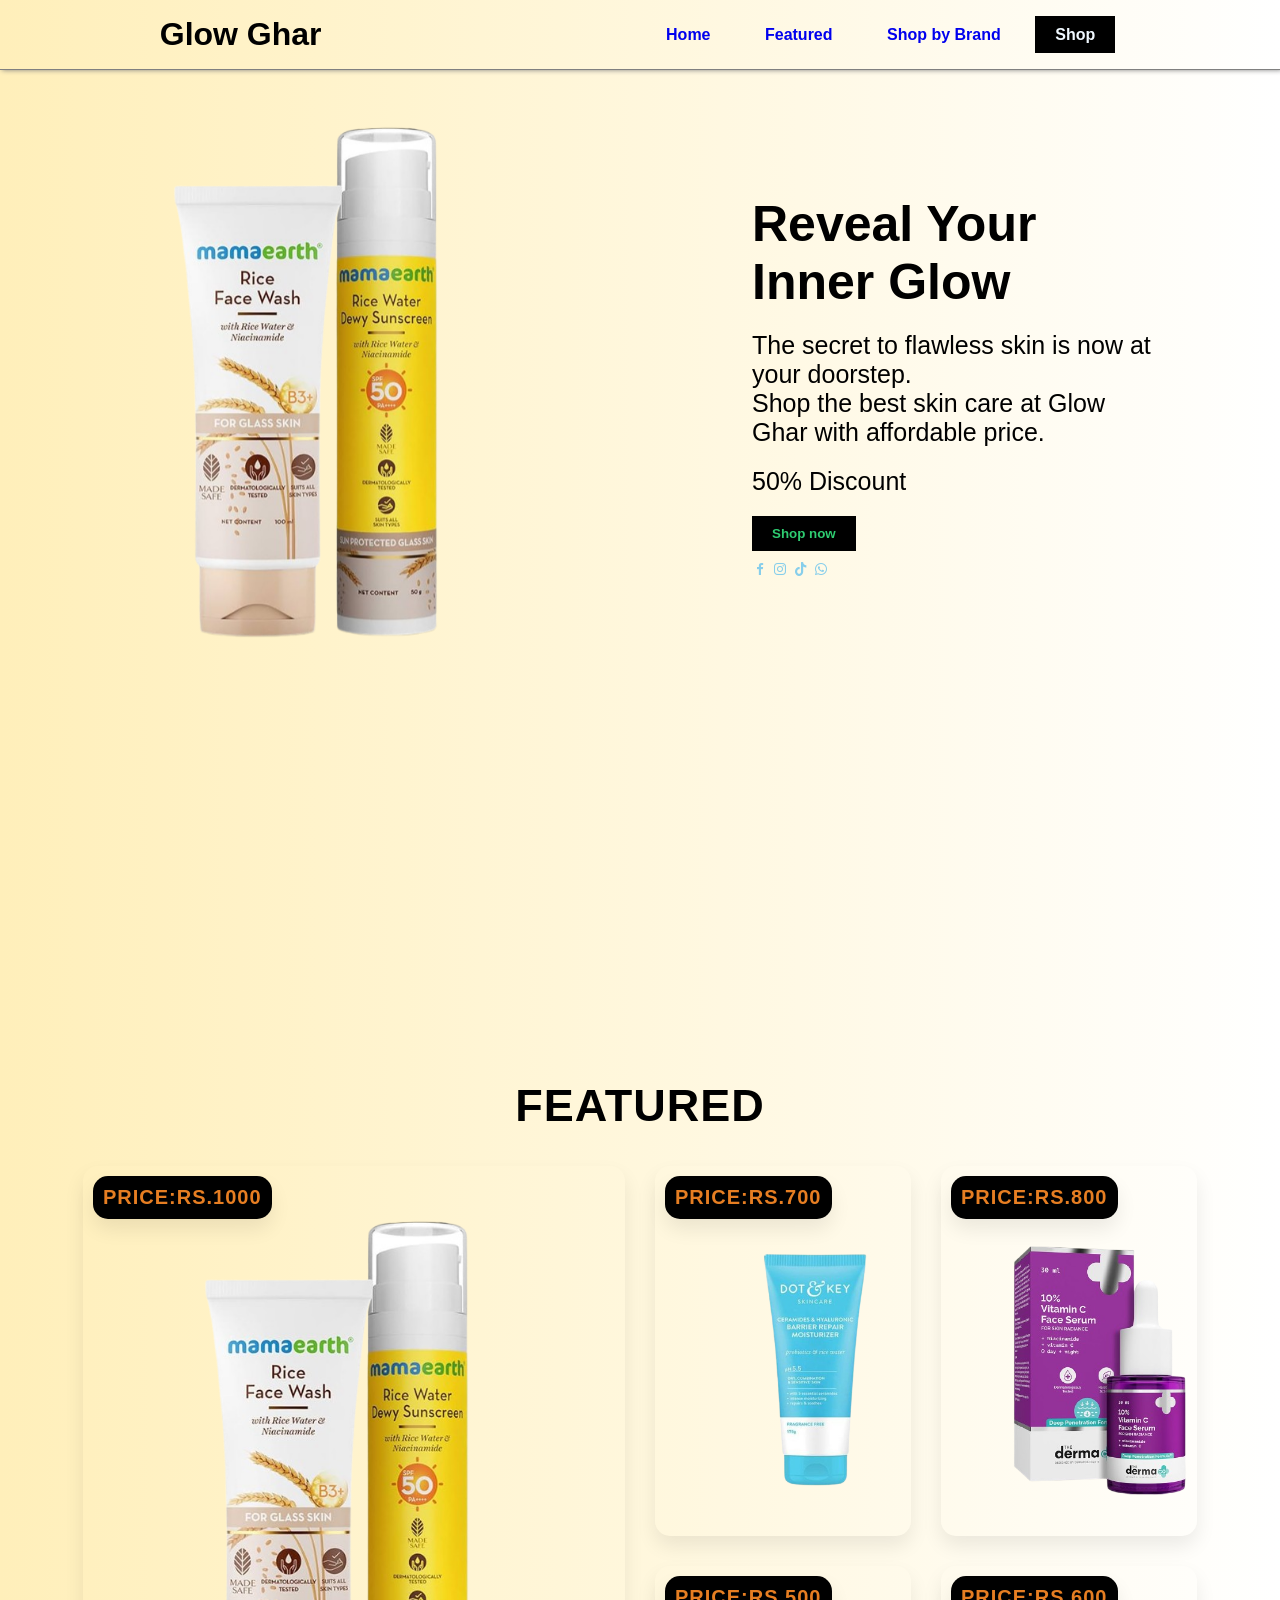
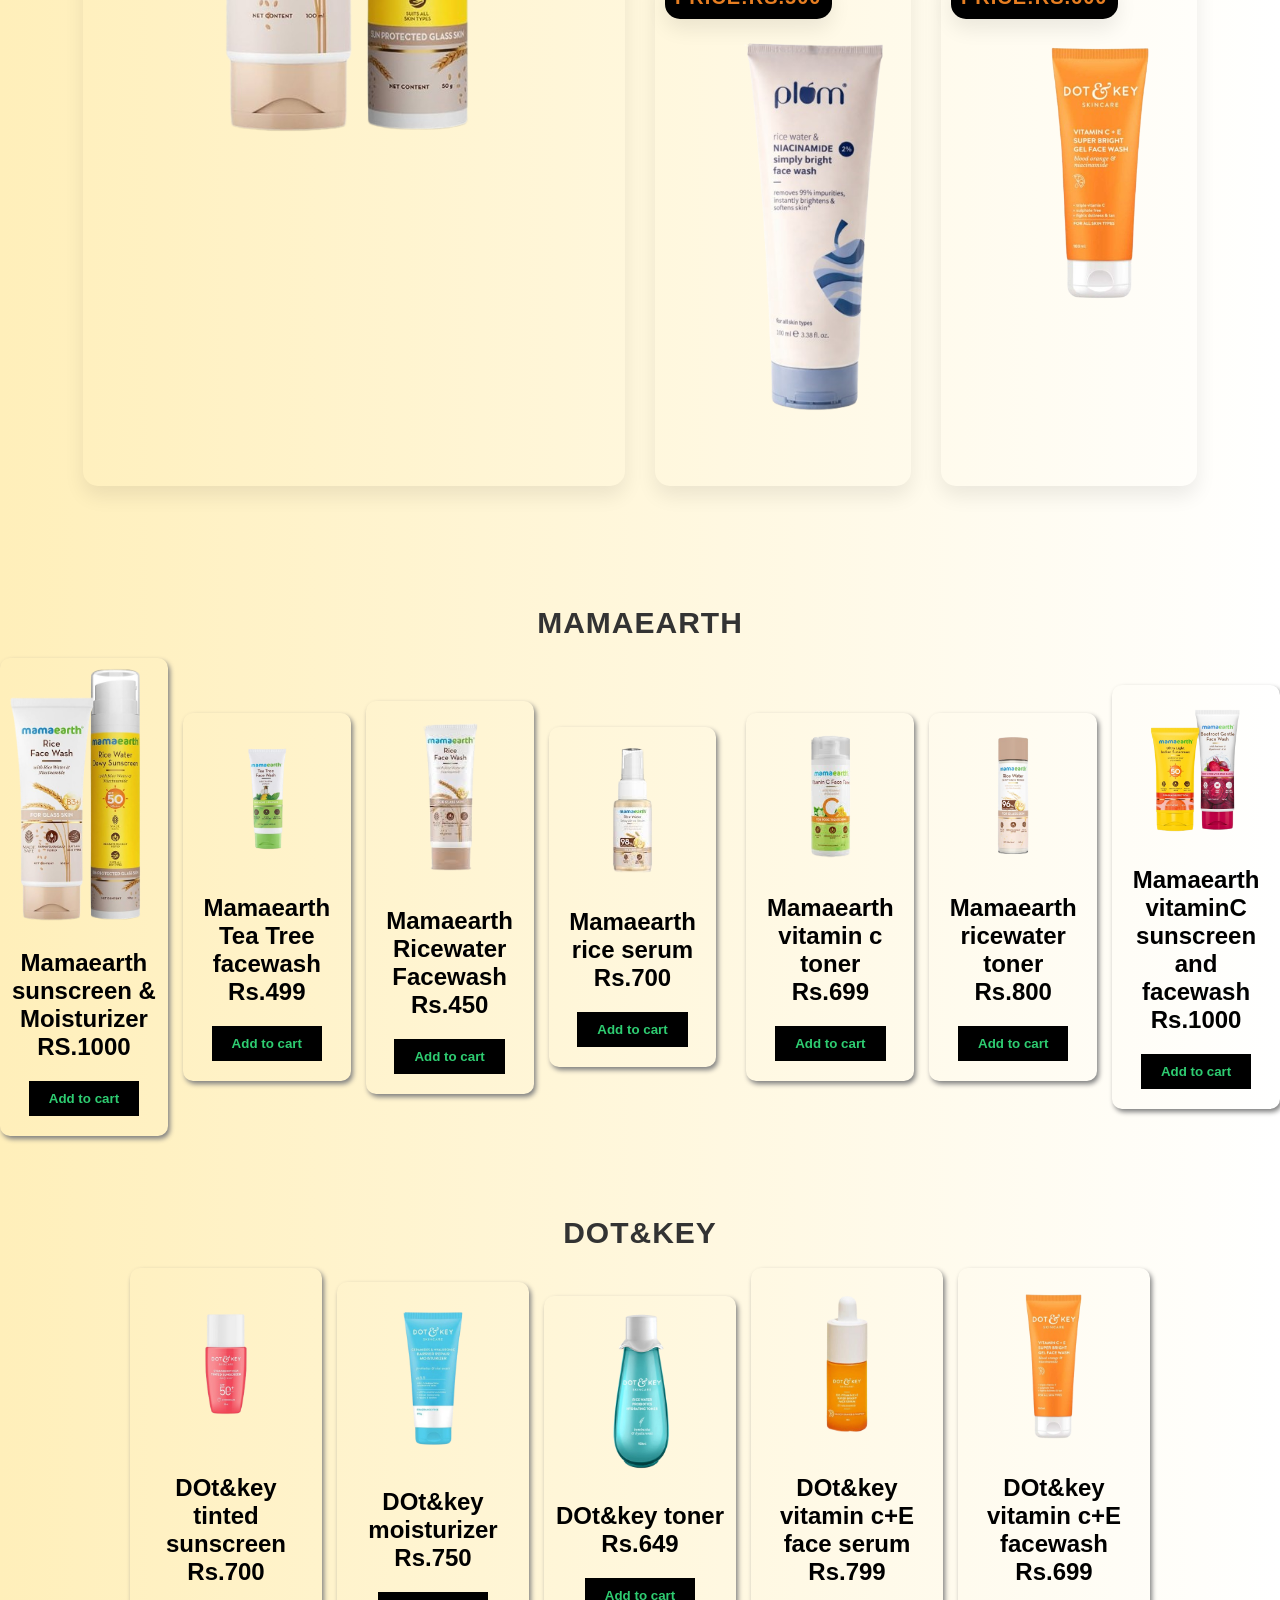
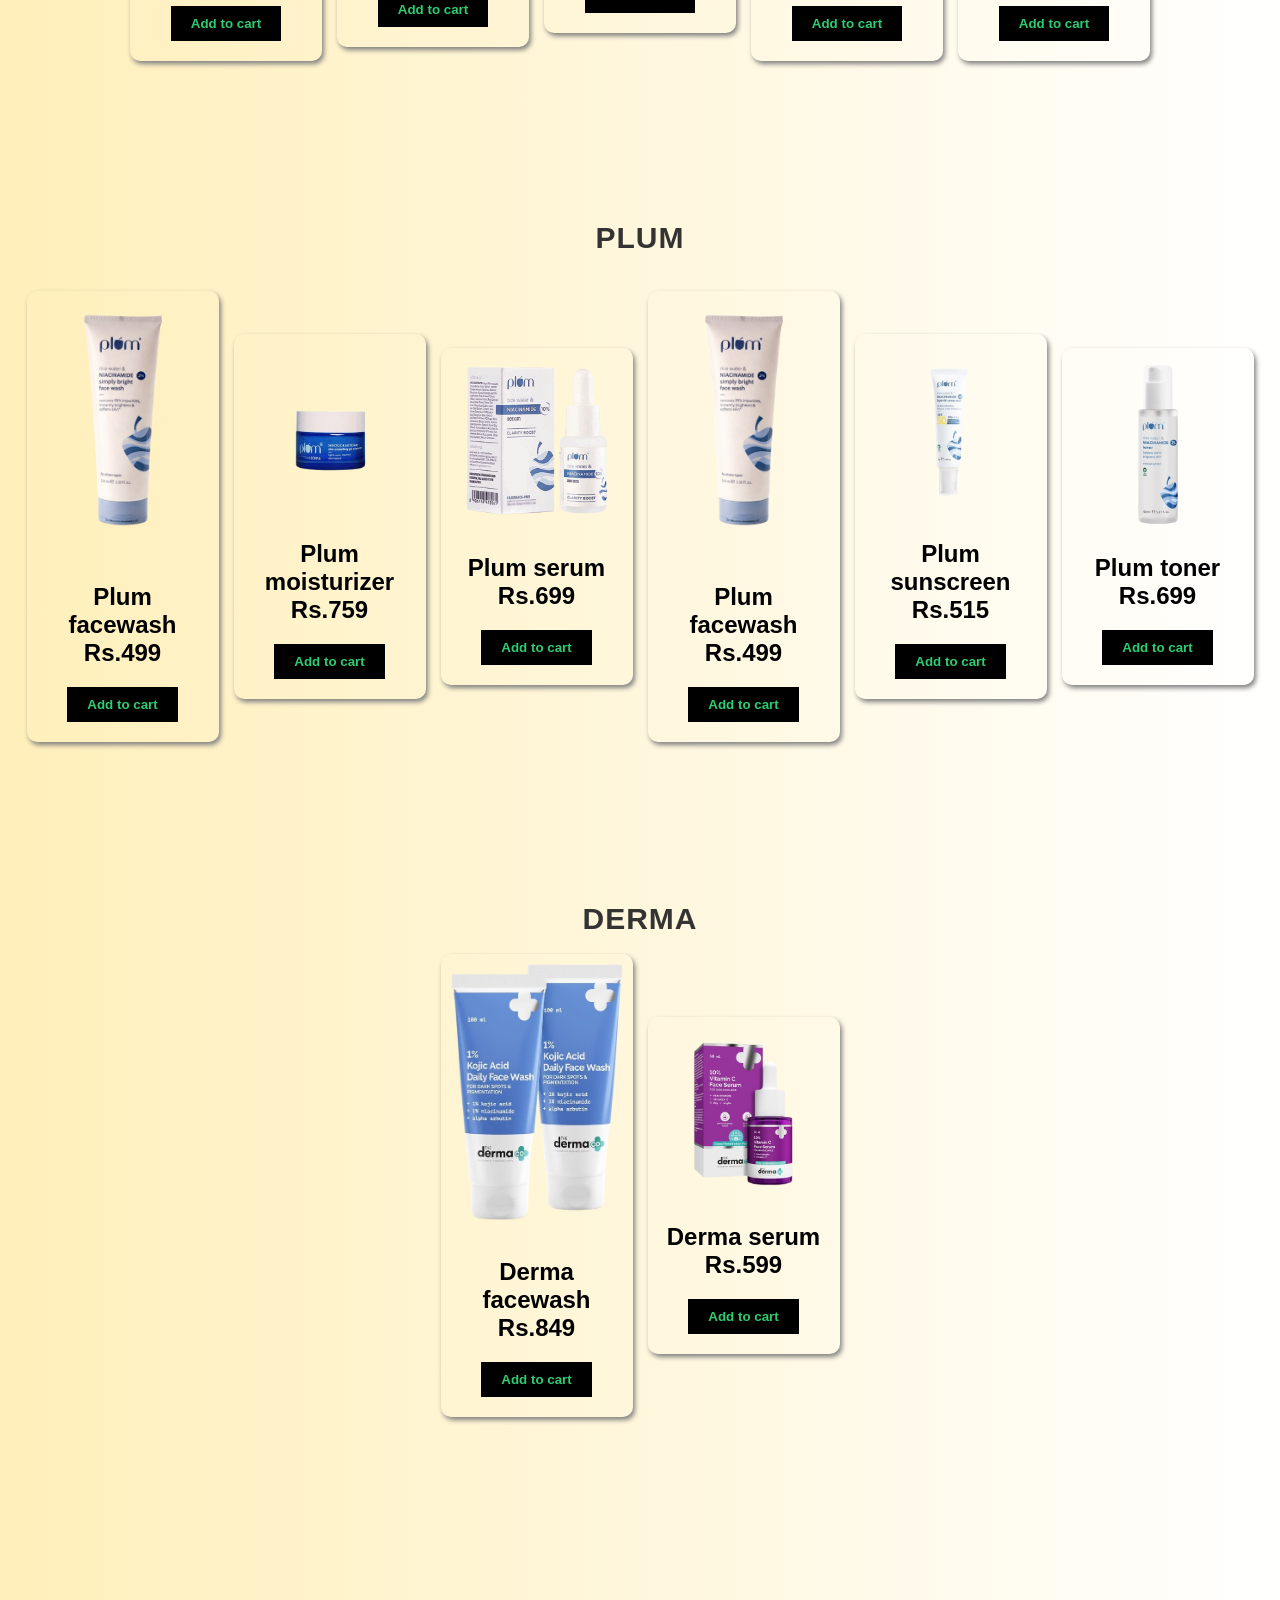
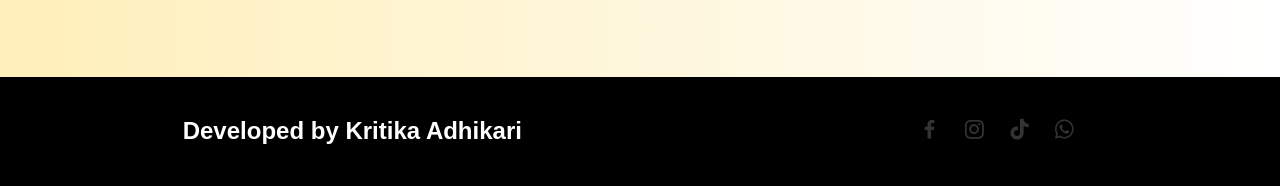
<file: index.html>
<!DOCTYPE html>
<html lang="en">
<head>
    <meta charset="UTF-8">
    <meta name="viewport" content="width=device-width, initial-scale=1.0">
    <title>E-commerce website</title>
    <link rel="stylesheet" href="style.css">
      <link href='https://unpkg.com/boxicons@2.1.4/css/boxicons.min.css' rel='stylesheet'>
</head>
<body>
        <div class="container" id="home">
        <div class="nav">
            <div class="logo">Glow Ghar</div>
            <div class="menu">
            <a href="#home">Home</a>
            <a href="#Featured">Featured</a>
             <a href="#Brand">Shop by Brand</a>
             
             <a href="#Shop">Shop</a>
             </div>
             </div>
             <div class="body">
             <div class="left">
                <img src="mamaearthh.png" alt="mamaearth">
                </div>
                <div class="right">
                    <h1>Reveal Your Inner Glow</h1>
                    <p>The secret to flawless skin is now at your doorstep.<br>Shop the best skin care at Glow Ghar with affordable price.</p>
                    <p>50% Discount</p>
                    <button class="btn">Shop now</button><br>
                    <a href="#"><i class="bx bxl-facebook"></i></a>
                    <a href="#"><i class="bx bxl-instagram"></i></a>
                    <a href="#"><i class="bx bxl-tiktok"></i></a>
                    <a href="#"><i class="bx bxl-whatsapp"></i></a>
                    </div>
                    </div>
             </div>
             <section id="Featured">
                <h1>Featured</h1> <br>
                <div class="wrapper">
                    <div class="box-1">
                        <div class="price">Price:RS.1000</div>
                    <img src="mamaearthh.png" alt="mamaearth">
                    
                </div>
                <div>
                    <div class="price">Price:RS.700</div>
                    <img src="dot & key mois.png" alt="moisturizer">
                </div>
                <div>
                    <div class="price">Price:RS.800</div>
                    <img src="derma_face_serum.png" alt="Serum">
                </div>
                <div>
                    <div class="price">Price:RS.500</div>
                    <img src="plum_face.png" alt="facewash">
                </div>
                <div>
                    <div class="price">Price:RS.600</div>
                    <img src="dot_and_kwy__vitamin_c_+_E_facewash.png" alt="toner" >
                </div>
                </div>
            </div>
             </section>

             <section id="Brand">
                <div id="mamaearth" class="brand-group">
                <h1 class="brand-title">Mamaearth</h1><br>
                <div class="man-row">
                    <div class="man-box">
                    <img src="mamaearthh.png" alt="">
                    <h2>Mamaearth sunscreen & Moisturizer<br>RS.1000</h2>
                    <button class="btn" >Add to cart</button>
                    </div>

                    <div class="man-box">
                    <img src="mamaearth_facewash.png" alt="">
                    <h2>Mamaearth Tea Tree facewash <br>Rs.499</h2>
                    <button class="btn" >Add to cart</button>
                    </div>

                    <div class="man-box">
                    <img src="mamaearth_rice_fashwash.png" alt="">
                    <h2>Mamaearth Ricewater Facewash<br>Rs.450</h2>
                    <button class="btn" >Add to cart</button>
                    </div>

                    <div class="man-box">
                    <img src="serum_mamaearth.png" alt="">
                    <h2>Mamaearth rice serum <br>Rs.700</h2>
                    <button class="btn" >Add to cart</button>
                    </div> <br>

                    <div class="man-box">
                    <img src="toner_mama_vit_c.png" alt="">
                    <h2>Mamaearth vitamin c toner <br>Rs.699</h2>
                    <button class="btn" >Add to cart</button>
                    </div>
                    <div class="man-box">
                    <img src="toner_maama_rice facewash.png" alt="">
                    <h2>Mamaearth ricewater toner <br>Rs.800</h2>
                    <button class="btn" >Add to cart</button>
                    </div>
                    <div class="man-box">
                    <img src="suns_and_facewash_mamaearth.png" alt="">
                    <h2>Mamaearth vitaminC sunscreen and facewash <br>Rs.1000</h2>
                    <button class="btn" >Add to cart</button>
                    </div>
                    </div>
                    </div>
                    
                    
                    <div id="dot" class="brand-block">
                        <h1 >Dot&key</h1><br>
                        <div class="man-row">
                        <div class="man-box">
                    <img src="dot_and_kei_tinted_sunscreen.png" alt="">
                    <h2>DOt&key tinted sunscreen<br>Rs.700</h2>
                    <button class="btn" >Add to cart</button>
                    </div>
                    <div class="man-box">
                    <img src="dot & key mois.png" alt="">
                    <h2>DOt&key moisturizer<br>Rs.750</h2>
                    <button class="btn" >Add to cart</button>
                    </div>
                    <div class="man-box">
                    <img src="dot_and_key_toner__rice_water.png" alt="">
                    <h2>DOt&key toner<br>Rs.649</h2>
                    <button class="btn" >Add to cart</button>
                    </div>
                    <div class="man-box">
                    <img src="dot_and_key_vitamin_c_+E_face_serum.png" alt="">
                    <h2>DOt&key vitamin c+E face serum<br>Rs.799</h2>
                    <button class="btn" >Add to cart</button>
                    </div>
                    <div class="man-box">
                    <img src="dot_and_kwy__vitamin_c_+_E_facewash.png" alt="">
                    <h2>DOt&key vitamin c+E facewash<br>Rs.699</h2>
                    <button class="btn" >Add to cart</button>
                    </div>
                    
                    </div>
                    </div>
                    <div id="plum" class="brand-title">
                        <h1 >Plum</h1><br> <br>
                        <div class="man-row">
                        <div class="man-box">
                    <img src="plum_face.png" alt="">
                    <h2>Plum facewash<br>Rs.499</h2>
                    <button class="btn" >Add to cart</button>
                    </div>

                    
                        <div class="man-box">
                    <img src="plum_moisturizer.png" alt="">
                    <h2>Plum moisturizer<br>Rs.759</h2>
                    <button class="btn" >Add to cart</button>
                    </div>

                    
                        <div class="man-box">
                    <img src="plum_serum.png" alt="">
                    <h2>Plum serum<br>Rs.699</h2>
                    <button class="btn" >Add to cart</button>
                    </div>
                    
                        <div class="man-box">
                    <img src="plum_face.png" alt="">
                    <h2>Plum facewash<br>Rs.499</h2>
                    <button class="btn" >Add to cart</button>
                    </div>

                    
                        <div class="man-box">
                    <img src="plum_sun.png" alt="">
                    <h2>Plum sunscreen<br>Rs.515</h2>
                    <button class="btn" >Add to cart</button>
                    </div>

                    
                        <div class="man-box">
                    <img src="plum_toner.png" alt="">
                    <h2>Plum toner<br>Rs.699</h2>
                    <button class="btn" >Add to cart</button>
                    </div>
                    </div>
                    </div>

                    <div id="derma" class="brand-title">
                        <h1 >Derma</h1><br>
                        <div class="man-row">

                        <div class="man-box">
                    <img src="derma_facewash.png" alt="">
                    <h2>Derma facewash<br>Rs.849</h2>
                    <button class="btn" >Add to cart</button>
                    </div>
                    
                        <div class="man-box">
                    <img src="derma_face_serum.png" alt="">
                    <h2>Derma serum<br>Rs.599</h2>
                    <button class="btn" >Add to cart</button>
                    </div>
                    </div>
                    </div>
                    </section>
                    

                    <section id="footer">
                <h2>Developed by Kritika Adhikari</h2>
                <div class="icon">
                <a href="#"><i class="bx bxl-facebook"></i></a>
                    <a href="#"><i class="bx bxl-instagram"></i></a>
                    <a href="#"><i class="bx bxl-tiktok"></i></a>
                    <a href="#"><i class="bx bxl-whatsapp"></i></a>
                    </div>

             </section>
               

                     

                    
                    
             </section>
               

              


        
</body>
</html>
</file>
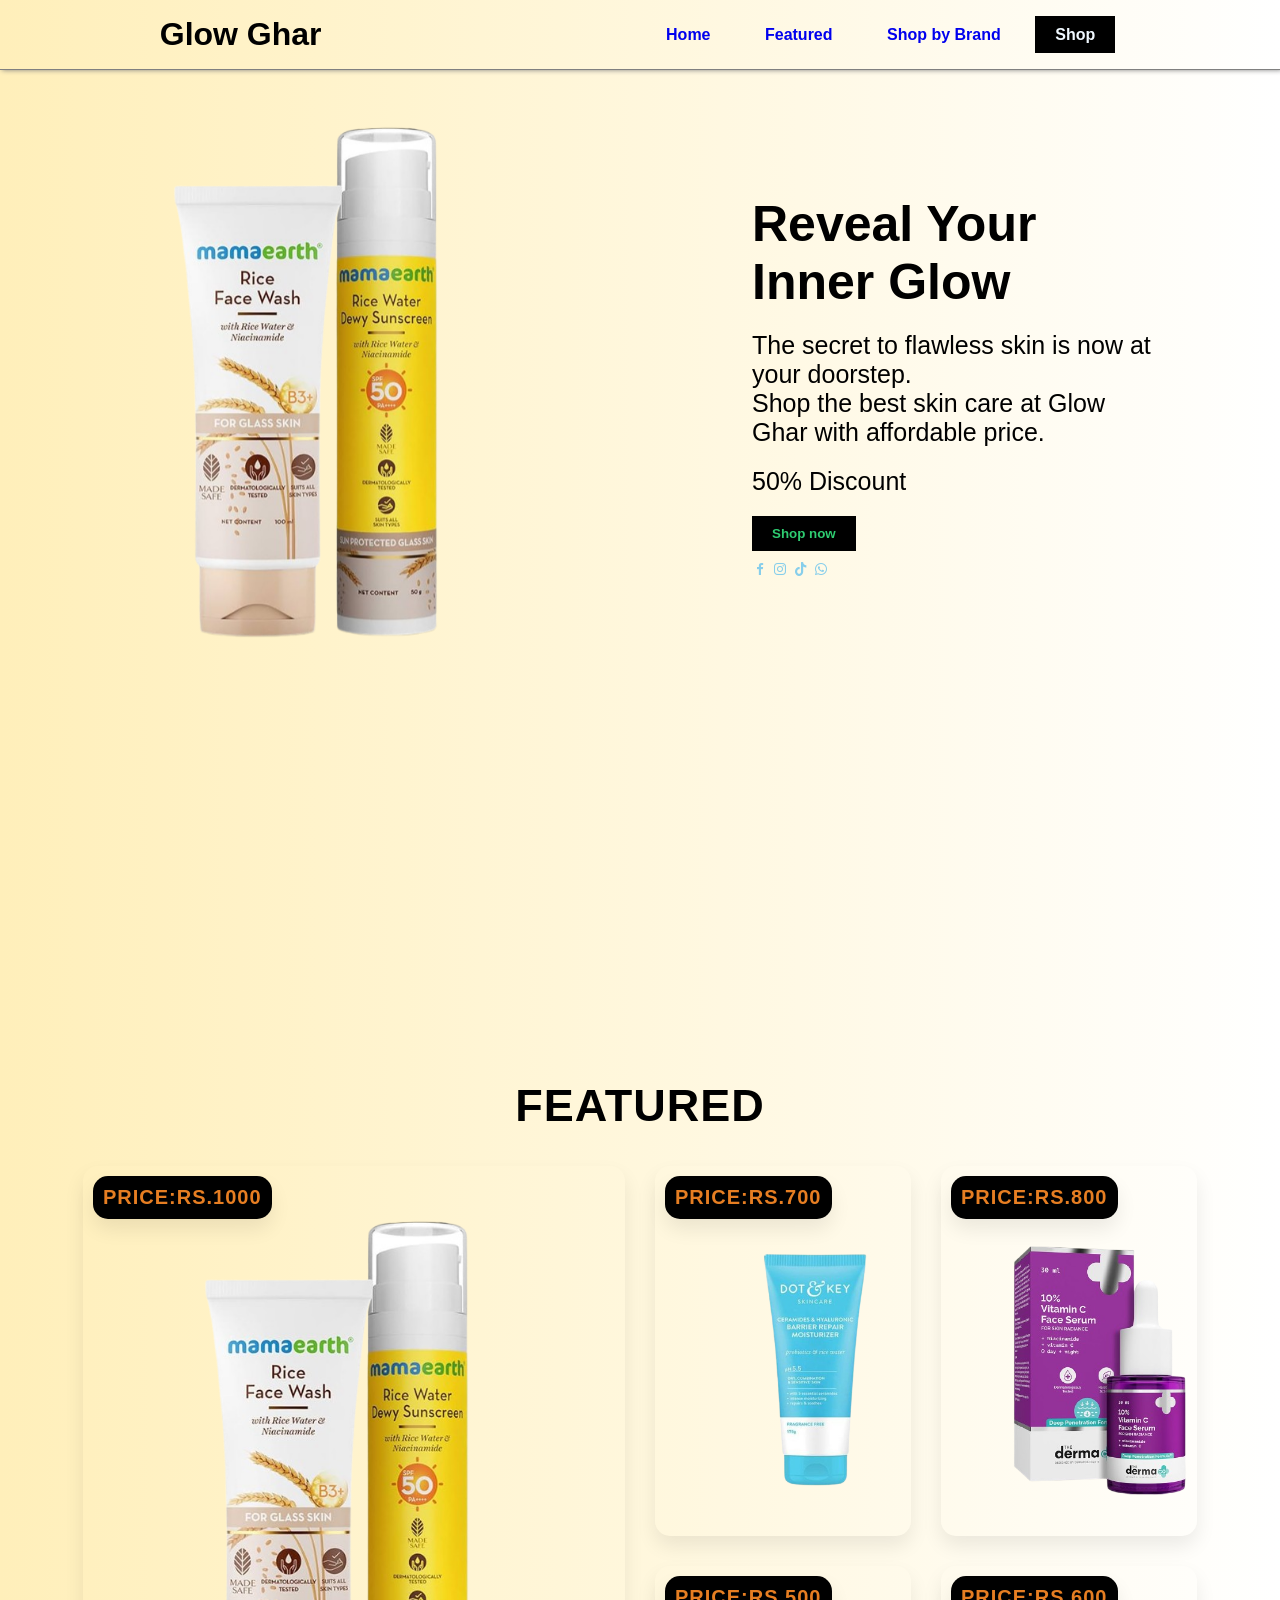
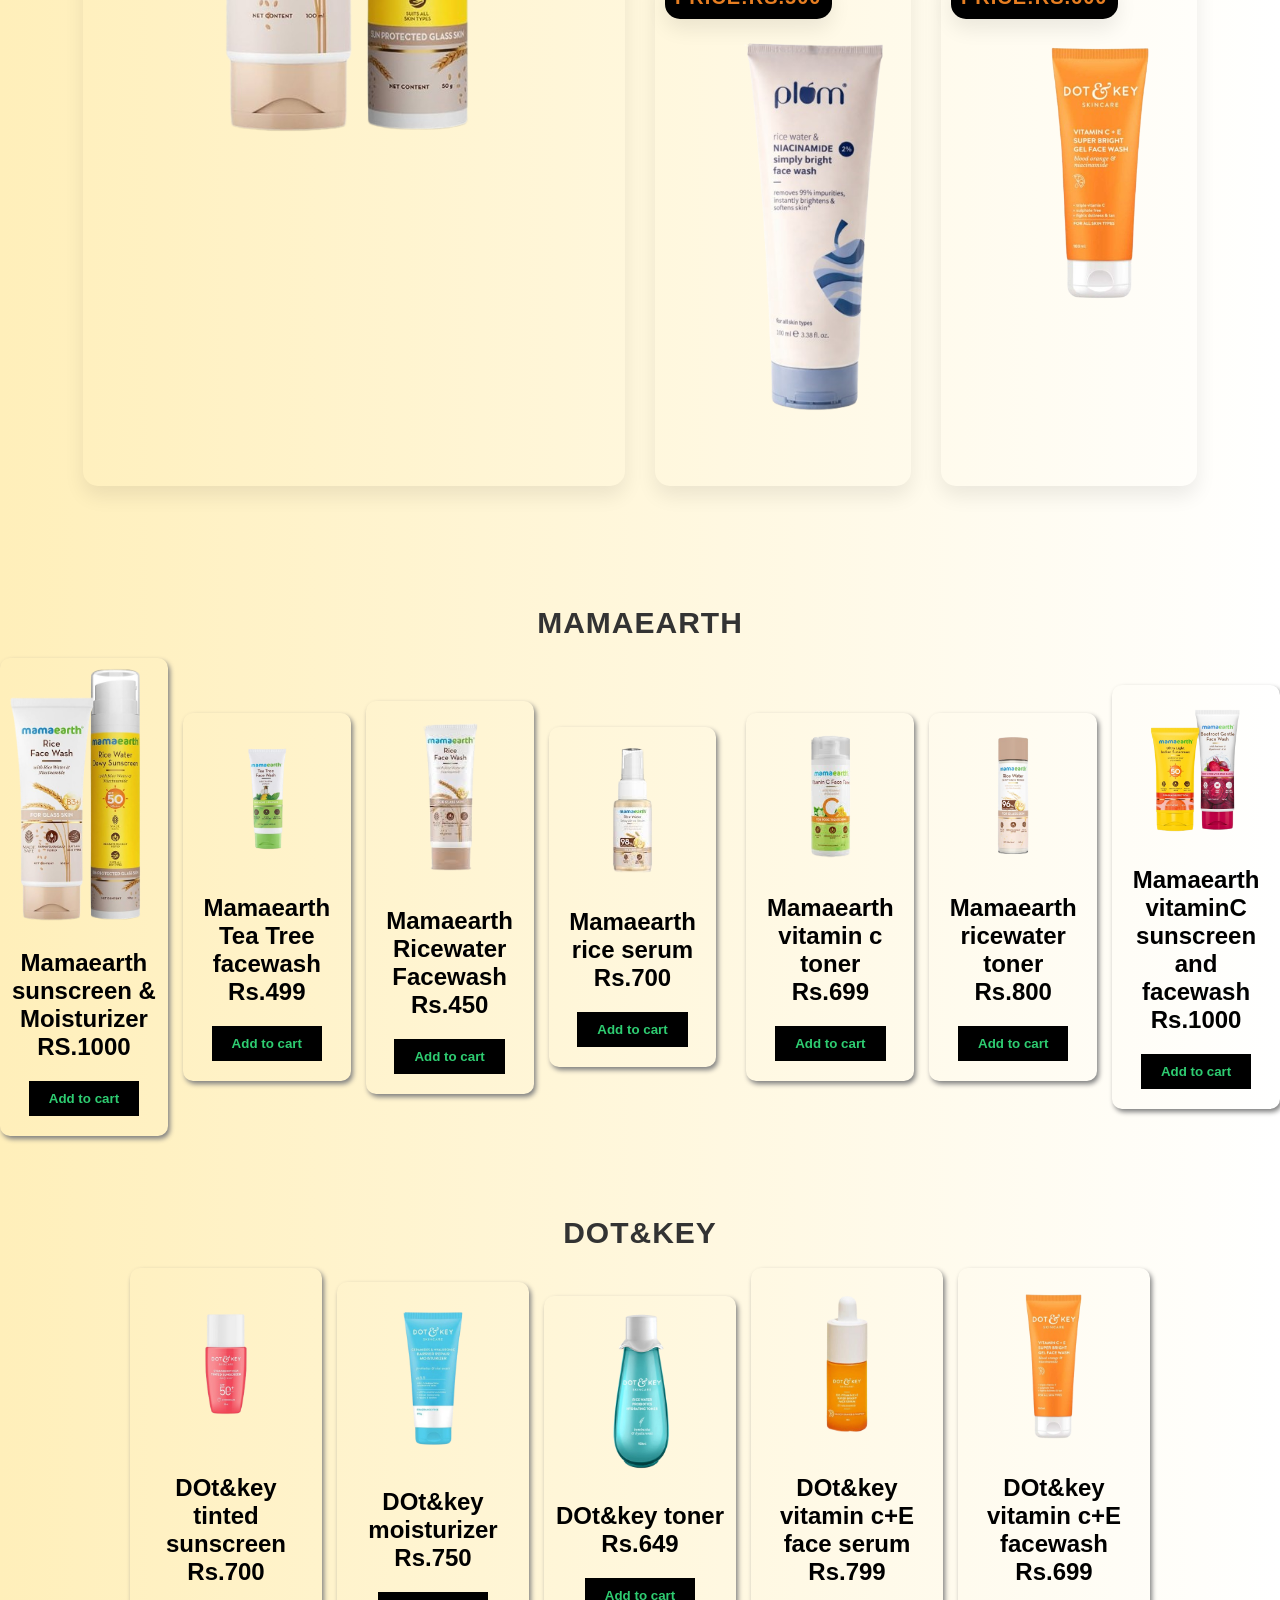
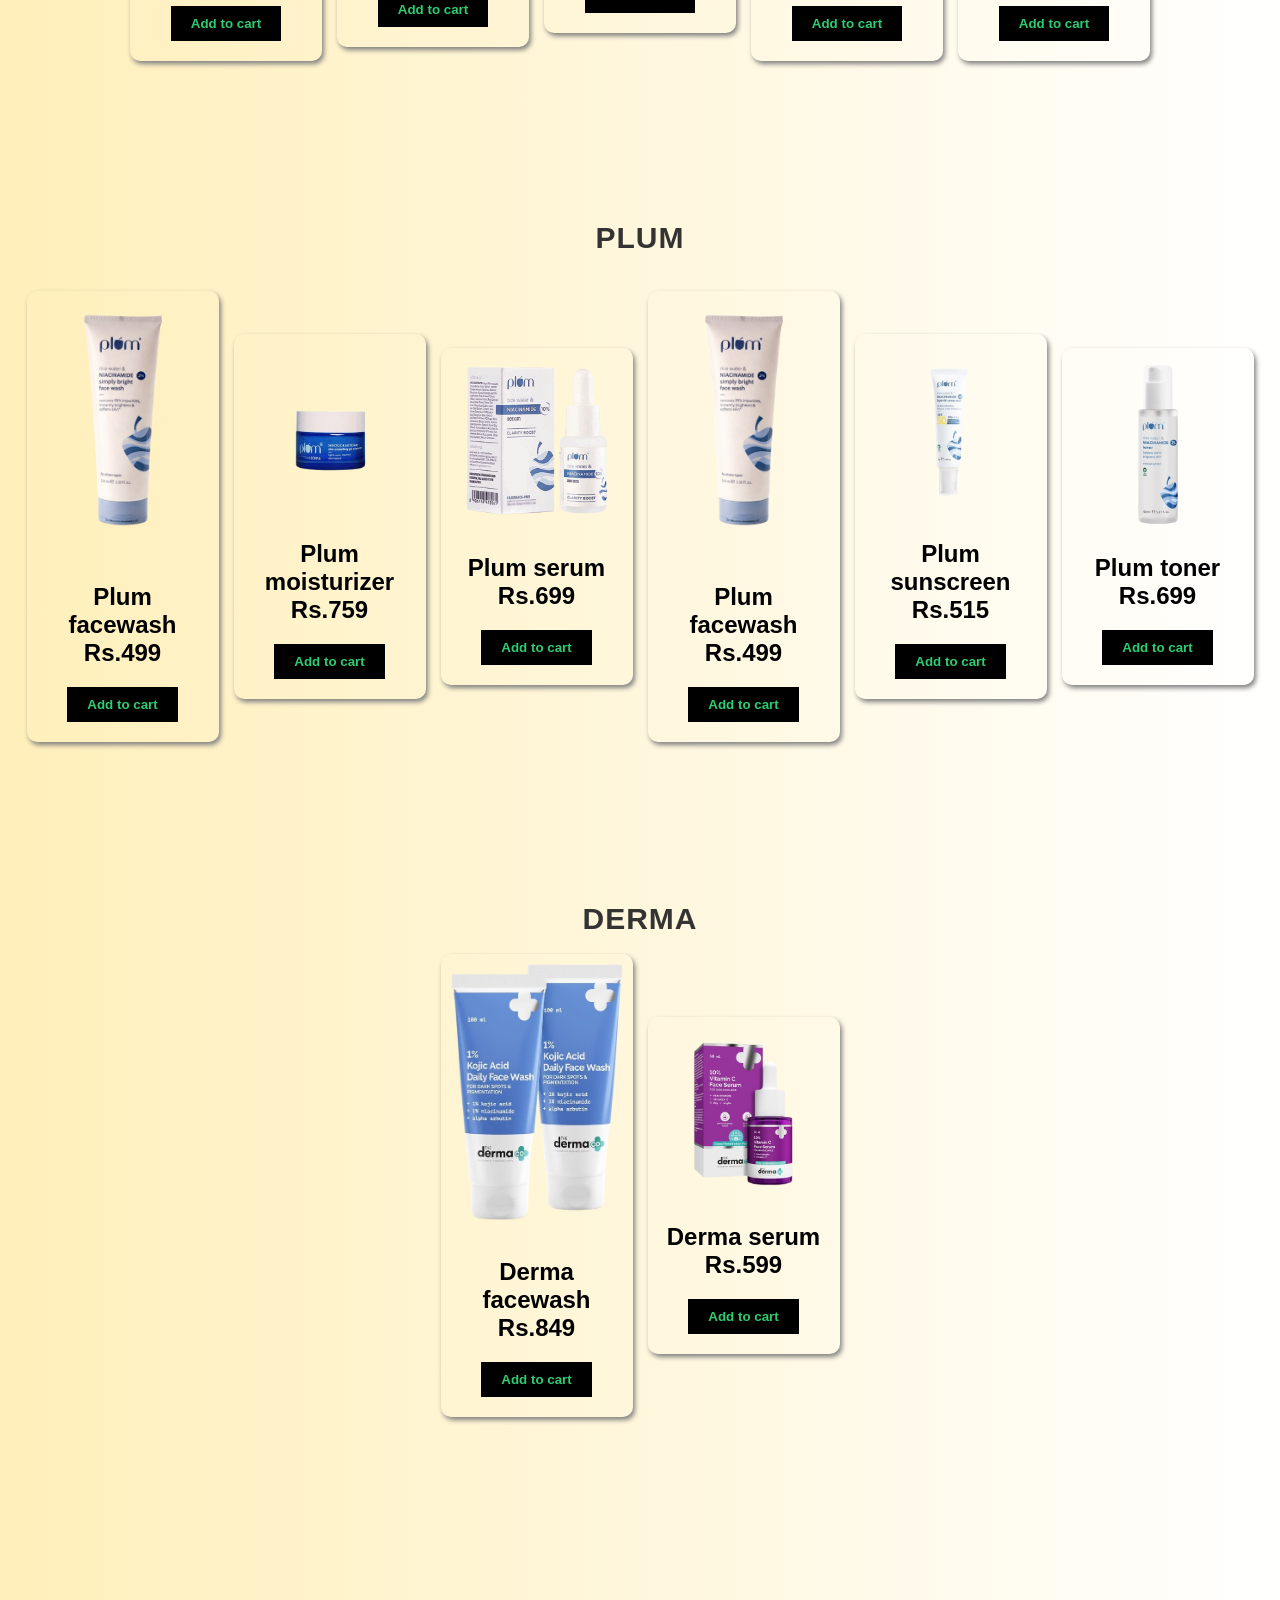
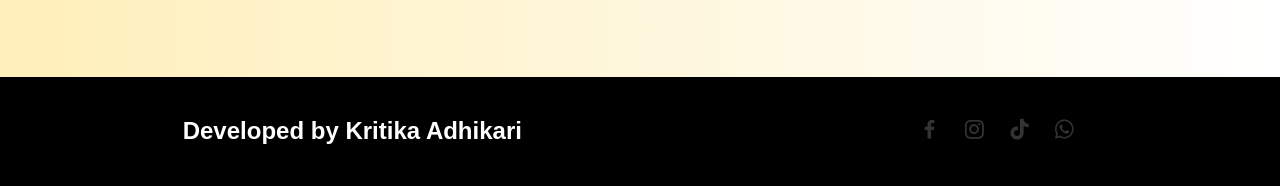
<file: glow.html>
<!DOCTYPE html>
<html lang="en">
<head>
    <meta charset="UTF-8">
    <meta name="viewport" content="width=device-width, initial-scale=1.0">
    <title>E-commerce website</title>
    <link rel="stylesheet" href="style.css">
      <link href='https://unpkg.com/boxicons@2.1.4/css/boxicons.min.css' rel='stylesheet'>
</head>
<body>
        <div class="container" id="home">
        <div class="nav">
            <div class="logo">Glow Ghar</div>
            <div class="menu">
            <a href="#home">Home</a>
            <a href="#Featured">Featured</a>
             <a href="#Brand">Shop by Brand</a>
             
             <a href="#Shop">Shop</a>
             </div>
             </div>
             <div class="body">
             <div class="left">
                <img src="mamaearthh.png" alt="mamaearth">
                </div>
                <div class="right">
                    <h1>Reveal Your Inner Glow</h1>
                    <p>The secret to flawless skin is now at your doorstep.<br>Shop the best skin care at Glow Ghar with affordable price.</p>
                    <p>50% Discount</p>
                    <button class="btn">Shop now</button><br>
                    <a href="#"><i class="bx bxl-facebook"></i></a>
                    <a href="#"><i class="bx bxl-instagram"></i></a>
                    <a href="#"><i class="bx bxl-tiktok"></i></a>
                    <a href="#"><i class="bx bxl-whatsapp"></i></a>
                    </div>
                    </div>
             </div>
             <section id="Featured">
                <h1>Featured</h1> <br>
                <div class="wrapper">
                    <div class="box-1">
                        <div class="price">Price:RS.1000</div>
                    <img src="mamaearthh.png" alt="mamaearth">
                    
                </div>
                <div>
                    <div class="price">Price:RS.700</div>
                    <img src="dot & key mois.png" alt="moisturizer">
                </div>
                <div>
                    <div class="price">Price:RS.800</div>
                    <img src="derma_face_serum.png" alt="Serum">
                </div>
                <div>
                    <div class="price">Price:RS.500</div>
                    <img src="plum_face.png" alt="facewash">
                </div>
                <div>
                    <div class="price">Price:RS.600</div>
                    <img src="dot_and_kwy__vitamin_c_+_E_facewash.png" alt="toner" >
                </div>
                </div>
            </div>
             </section>

             <section id="Brand">
                <div id="mamaearth" class="brand-group">
                <h1 class="brand-title">Mamaearth</h1><br>
                <div class="man-row">
                    <div class="man-box">
                    <img src="mamaearthh.png" alt="">
                    <h2>Mamaearth sunscreen & Moisturizer<br>RS.1000</h2>
                    <button class="btn" >Add to cart</button>
                    </div>

                    <div class="man-box">
                    <img src="mamaearth_facewash.png" alt="">
                    <h2>Mamaearth Tea Tree facewash <br>Rs.499</h2>
                    <button class="btn" >Add to cart</button>
                    </div>

                    <div class="man-box">
                    <img src="mamaearth_rice_fashwash.png" alt="">
                    <h2>Mamaearth Ricewater Facewash<br>Rs.450</h2>
                    <button class="btn" >Add to cart</button>
                    </div>

                    <div class="man-box">
                    <img src="serum_mamaearth.png" alt="">
                    <h2>Mamaearth rice serum <br>Rs.700</h2>
                    <button class="btn" >Add to cart</button>
                    </div> <br>

                    <div class="man-box">
                    <img src="toner_mama_vit_c.png" alt="">
                    <h2>Mamaearth vitamin c toner <br>Rs.699</h2>
                    <button class="btn" >Add to cart</button>
                    </div>
                    <div class="man-box">
                    <img src="toner_maama_rice facewash.png" alt="">
                    <h2>Mamaearth ricewater toner <br>Rs.800</h2>
                    <button class="btn" >Add to cart</button>
                    </div>
                    <div class="man-box">
                    <img src="suns_and_facewash_mamaearth.png" alt="">
                    <h2>Mamaearth vitaminC sunscreen and facewash <br>Rs.1000</h2>
                    <button class="btn" >Add to cart</button>
                    </div>
                    </div>
                    </div>
                    
                    
                    <div id="dot" class="brand-block">
                        <h1 >Dot&key</h1><br>
                        <div class="man-row">
                        <div class="man-box">
                    <img src="dot_and_kei_tinted_sunscreen.png" alt="">
                    <h2>DOt&key tinted sunscreen<br>Rs.700</h2>
                    <button class="btn" >Add to cart</button>
                    </div>
                    <div class="man-box">
                    <img src="dot & key mois.png" alt="">
                    <h2>DOt&key moisturizer<br>Rs.750</h2>
                    <button class="btn" >Add to cart</button>
                    </div>
                    <div class="man-box">
                    <img src="dot_and_key_toner__rice_water.png" alt="">
                    <h2>DOt&key toner<br>Rs.649</h2>
                    <button class="btn" >Add to cart</button>
                    </div>
                    <div class="man-box">
                    <img src="dot_and_key_vitamin_c_+E_face_serum.png" alt="">
                    <h2>DOt&key vitamin c+E face serum<br>Rs.799</h2>
                    <button class="btn" >Add to cart</button>
                    </div>
                    <div class="man-box">
                    <img src="dot_and_kwy__vitamin_c_+_E_facewash.png" alt="">
                    <h2>DOt&key vitamin c+E facewash<br>Rs.699</h2>
                    <button class="btn" >Add to cart</button>
                    </div>
                    
                    </div>
                    </div>
                    <div id="plum" class="brand-title">
                        <h1 >Plum</h1><br> <br>
                        <div class="man-row">
                        <div class="man-box">
                    <img src="plum_face.png" alt="">
                    <h2>Plum facewash<br>Rs.499</h2>
                    <button class="btn" >Add to cart</button>
                    </div>

                    
                        <div class="man-box">
                    <img src="plum_moisturizer.png" alt="">
                    <h2>Plum moisturizer<br>Rs.759</h2>
                    <button class="btn" >Add to cart</button>
                    </div>

                    
                        <div class="man-box">
                    <img src="plum_serum.png" alt="">
                    <h2>Plum serum<br>Rs.699</h2>
                    <button class="btn" >Add to cart</button>
                    </div>
                    
                        <div class="man-box">
                    <img src="plum_face.png" alt="">
                    <h2>Plum facewash<br>Rs.499</h2>
                    <button class="btn" >Add to cart</button>
                    </div>

                    
                        <div class="man-box">
                    <img src="plum_sun.png" alt="">
                    <h2>Plum sunscreen<br>Rs.515</h2>
                    <button class="btn" >Add to cart</button>
                    </div>

                    
                        <div class="man-box">
                    <img src="plum_toner.png" alt="">
                    <h2>Plum toner<br>Rs.699</h2>
                    <button class="btn" >Add to cart</button>
                    </div>
                    </div>
                    </div>

                    <div id="derma" class="brand-title">
                        <h1 >Derma</h1><br>
                        <div class="man-row">

                        <div class="man-box">
                    <img src="derma_facewash.png" alt="">
                    <h2>Derma facewash<br>Rs.849</h2>
                    <button class="btn" >Add to cart</button>
                    </div>
                    
                        <div class="man-box">
                    <img src="derma_face_serum.png" alt="">
                    <h2>Derma serum<br>Rs.599</h2>
                    <button class="btn" >Add to cart</button>
                    </div>
                    </div>
                    </div>
                    </section>
                    

                    <section id="footer">
                <h2>Developed by Kritika Adhikari</h2>
                <div class="icon">
                <a href="#"><i class="bx bxl-facebook"></i></a>
                    <a href="#"><i class="bx bxl-instagram"></i></a>
                    <a href="#"><i class="bx bxl-tiktok"></i></a>
                    <a href="#"><i class="bx bxl-whatsapp"></i></a>
                    </div>

             </section>
               

                     

                    
                    
             </section>
               

              


        
</body>
</html>
</file>
<file: style.css>
*{
    margin: 0;
    padding: 0;
    box-sizing: border-box;
    font-family: sans-serif;
}
html{
    scroll-behavior: smooth;
    scroll-padding-top: 100px;
}
.container{
    width: 100%;
    height: 100vh;

    
}
body{
    margin-top: 80px;
    background: linear-gradient(to right, #ffefba, #ffffff);
    
}
.nav{
    position: fixed;
   
    top: 0;
    left: 0;
    width: 100%;
    height: 70px;
    border-bottom: 1px solid grey;
    box-shadow: 2px 0px 5px grey;
    display: flex;
    justify-content: space-around;
    align-items: center;
    z-index: 1000;
    
}
.logo{
    font-size: 32px;
    font-weight: bold;
    cursor: pointer;
    
}
.logo:hover{
     transform: scale(1.1);
    transition: 0.5s;
    color:seagreen ;
}
.menu a{
     
    position: relative;
    flex-direction: column;
    text-decoration: none;
    gap: 15px;
    padding: 10px  20px;
    margin: 5px;
    font-weight: bold;
    transition: 0.5s;

}
.menu a:hover{
    color: coral;
}
.body{
    display: flex;
    justify-content: center;
    align-items: center;
    transform-origin: center;
    transform-style: preserve-3d;
    perspective: 2000px;/*3d look*/
    margin-top: 50px;
    padding: 0 10%;
}

.menu  a:last-child{
    background: black;
    color: aliceblue;
}

.menu a:last-child:hover{
    color: coral;
    transform: scale(1.1);
    transition: 0.5s;
}
.left{
    flex-basis: 50%;
    margin: 45px;
    animation: animate 3s linear infinite;
    

}
.left img{
    width: 300px;
    height: auto;
    object-fit: cover;
}
@keyframes animate{/*to run animation*/
    0%{
        transform: scale(1.1);
    }
    50%{
        transform: scale(1);
    }
    100%{
        transform: scale(1.1);
    }

}
.right{
    flex-basis: 50%;
    max-width: 400px;
    margin-left: 100px;
    
}
.right h1{
    font-size: 50px ;
}
.right p{
    font-size: 25px;
    margin:20px 0px;
}
.btn{
    background: black;
    color:#2ecc71;
    font-weight: bold;
    border: none;
    outline: none;
    padding: 10px 20px;
    margin-bottom: 10px;
    gap: 5px;
    cursor: pointer;
    transition: 0.3s;
}
.btn:hover{
    transform: scale(1.05);
    transition: 0.5s;
    color: #2ecc71;
}
.body a{
    color: skyblue;
    transition: 0.3s;

}
.body a:hover{
    transform: scale(1.1);
    transition: 0.5s;
}
#Featured{
    display: block;
    padding-bottom: 60px 0 30px 0 ;
   background-color: transparent;
   font-weight: 800;
    padding-top: 0;
    margin-top: 100px;
    margin-bottom: 40px;
    font-size: 30px;
    text-align: center;
    text-transform: uppercase;
    letter-spacing: 1px;
    color: #333;
}
#Featured h1{
    color: black;
    text-shadow: wheat;
}

.wrapper{
    display: grid;
    grid-template-columns: repeat(4,20%);
    grid-auto-rows: minmax(200px,auto);
    grid-gap: 1em;
    justify-content: center;
    cursor: pointer;
}
.wrapper div{
    border: 1px solid grey;
    position: relative;
    
}
.wrapper div img{
    width: 100%;
    overflow: hidden;
    width: 300px;
    height: auto;
    object-fit: cover;
}
.box-1{
    grid-row: 1/3;
    grid-column: 1/3;
    
    
}
.box-1 img{
    width: 300px;
    height: auto;
    object-fit: cover;
   
}
.price{
    position: absolute;
    top: 0;
    left: 0;
    transform: none;
    text-align: left;
    padding: 5px;
    bottom: auto;
    background-color: black;
    color: #e67e22;
    width: fit-content;
    font-size: 20px;
    border-radius: 4px;
    z-index: 100;
    
    
}
.wrapper div, .man-box{
    
    background-filter:blur(10px);
    border: none;
    border-radius: 15px;
    padding: 10px;
    box-shadow: 0 10px 20px rgba(0, 0, 0, 0.08);
    transition: transform 0.3s ;
}


.wrapper div:hover{
    transform: translate(-10px);
}
.wrapper img:hover{
    transform: scale(1.1);
    transition: 0.5s;
}
#Brand{
    padding: 80px 0px;
}
#Brand h1{
   font-size: 30px;
    text-align: center;
    text-transform: uppercase;
    letter-spacing: 1px;
    color: #333;
    font-weight: bold;
} 

.man-row{
    display: grid;
  
    grid-template-columns: repeat(4, 1fr);
    justify-content: center;
    align-items: center;
    gap: 15px;
}
.man-box{

    background-color: li;
    
    box-shadow: 2px 3px 5px grey;
    padding: 10px;
    text-align: center;
    border-radius: 10px;
    transition: 0.4s;
}


#dot{
    padding: 80px 0px;
}
.man-row{
    display: flex;
    justify-content: center;
    align-items: center;
    gap: 15px;
}
.man-box{
    flex-basis: 15%;
    box-shadow: 2px 3px 5px grey;
    padding: 10px;
    text-align: center;
}
.man-box img{
    width: 100%;
}
.man-box h2{
    margin: 20px 0px;
}
.man-box h3{
    background: black;
    color: white;
    
}
.man-box:hover{
    cursor: pointer;
    transform: scale(1.1);
    transition: 0.5s linear;
}


#plum{
    padding: 80px 0px;
}
.man-row{
    display: flex;
    justify-content: center;
    align-items: center;
    gap: 15px;
}
.man-box{
    flex-basis: 15%;
    box-shadow: 2px 3px 5px grey;
    padding: 10px;
    text-align: center;
}
.man-box img{
    width: 100%;
}
.man-box h2{
    margin: 20px 0px;
}
.man-box h3{
    background: black;
    color: white;
    
}
.man-box:hover{
    cursor: pointer;
    transform: scale(1.1);
    transition: 0.5s linear;
}
#derma{
    padding: 80px 0px;
}
.man-row{
    display: flex;
    justify-content: center;
    align-items: center;
    gap: 15px;
}
.man-box{
    flex-basis: 15%;
    box-shadow: 2px 3px 5px grey;
    padding: 10px;
    text-align: center;
}
.man-box img{
    width: 100%;
}
.man-box h2{
    margin: 20px 0px;
}
.man-box h3{
    background: black;
    color: white;
    
}
.man-box:hover{
    cursor: pointer;
    transform: scale(1.1);
    transition: 0.5s linear;
}
#derma{
    padding: 80px 0px;
}
.man-row{
    display: flex;
    justify-content: center;
    align-items: center;
    gap: 15px;
}
.man-box{
    flex-basis: 15%;
    box-shadow: 2px 3px 5px grey;
    padding: 10px;
    text-align: center;
}
.man-box img{
    width: 100%;
}
.man-box h2{
    margin: 20px 0px;
}
.man-box h3{
    background: black;
    color: white;
    
}
.man-box:hover{
    cursor: pointer;
    transform: scale(1.1);
    transition: 0.5s linear;
}

#footer{
    position: sticky;
    display: flex;
    justify-content: space-around;
    align-items: center;
    background: black;
    color: white;
    padding: 20px 0;
    margin-top: 100px;
    gap: 10px;
    clear: both;
}

.icon{
    display: flex;
    justify-content: center;
    gap: 20px;
    padding: 20px;
}
.icon a{ 
    font-size: 25px;
    color: #333;
    text-decoration: none;
    transition: all  0.5s;
    display: inline-block;
}
.icon a:hover{
    transform: translate(-5px);
}
.icon a .bxl-facebook:hover{
    color: #1877f2;
}
.icon a .bxl-instagram:hover{
    color: #E4405f;
}
.icon a .bxl-tiktok:hover{
    color: #000000;
}
.icon a .bxl-whatsapp:hover{
    color: #25d366;
}
</file>
